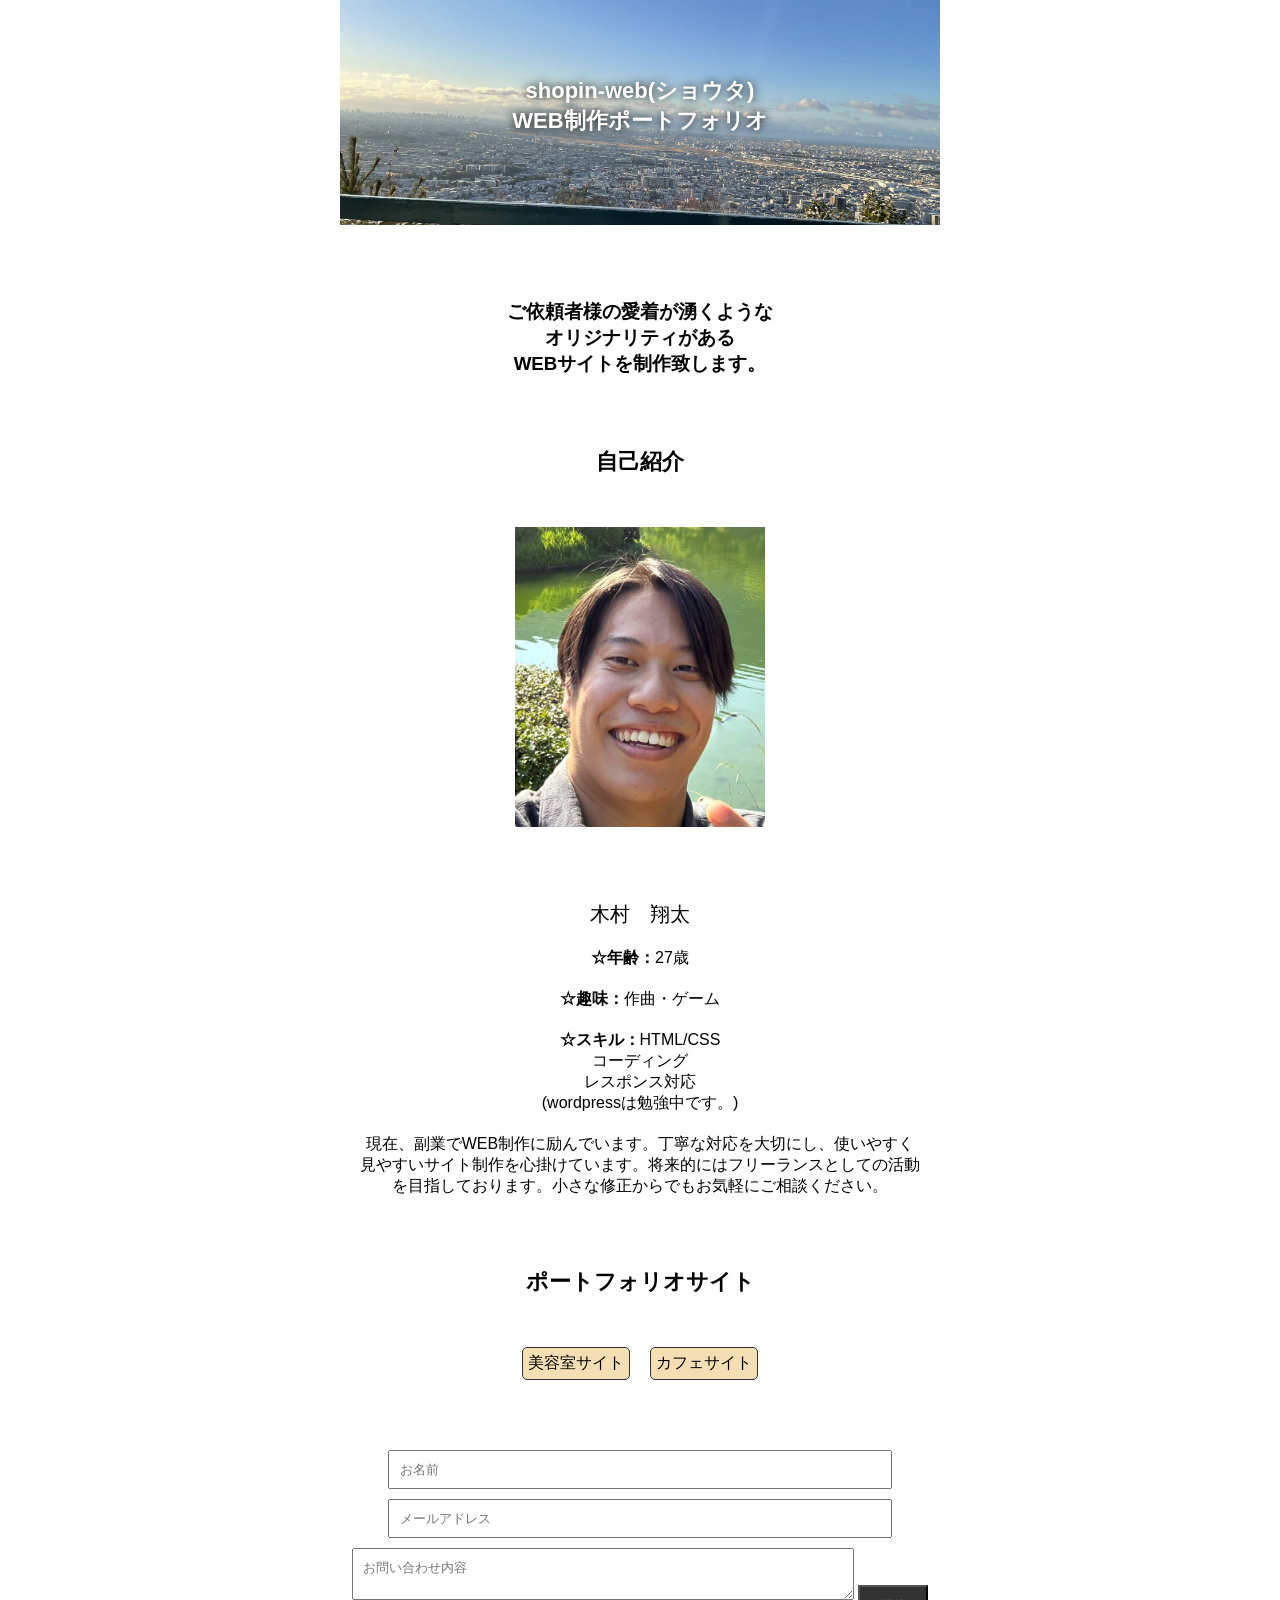
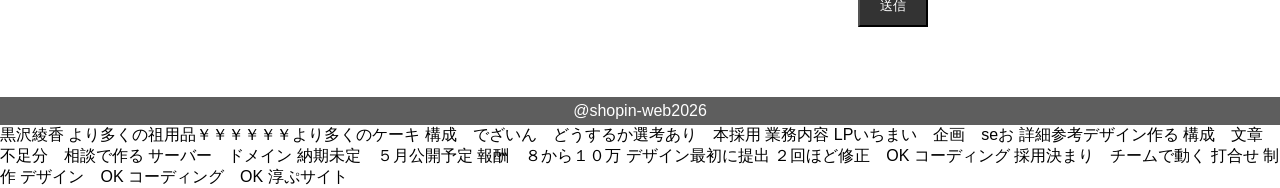
<file: web-site/index.html>
<!DOCTYPE html>
<html lang="ja">
<head>
    <meta charset="UTF-8">
    <meta name="viewport" content="width=device-width, initial-scale=1.0">
    <link rel="stylesheet" href="CSS/style.css">
    <title>shopin-web</title>
</head>

<body>
    <header class="hero">
        <div class="container">
            <img  src="image/20211231_225335075_iOS.jpg" class="hero-img"> 
            <h1 class="hero-text">shopin-web(ショウタ)<br>WEB制作ポートフォリオ</h1>
        </div>  
    </header>
    

    <section class="maegaki">
        <div class="container">
            <h3 class="maegaki-text">ご依頼者様の愛着が湧くような<br class="maegaki-space">オリジナリティがある<br class="maegaki-space">WEBサイトを制作致します。</h2>
        </div>
    </section>

    <section class="jikosyokai">
        <div class="container">
            <h2 class="title">自己紹介</h2>
            <img src="image/20250815_071632104_iOS.jpg" class="jigazou">
            <ul class="jikosyokai-list">
                <li class="name">木村　翔太</li>
                <li class="age"><span class="span">☆年齢：</span>27歳</li>
                <li class="hobby"><span class="span">☆趣味：</span>作曲・ゲーム</li>
                <li class="skill"><span class="span">☆スキル：</span>HTML/CSS<br class="jikosyokai-space">コーディング<br class="jikosyokai-space">レスポンス対応<br class="jikosyokai-space">(wordpressは勉強中です。)</li>
                <li class="word">現在、副業でWEB制作に励んでいます。丁寧な対応を大切にし、使いやすく見やすいサイト制作を心掛けています。将来的にはフリーランスとしての活動を目指しております。小さな修正からでもお気軽にご相談ください。</li>
            </ul>
        </div>
    </section>

    <section class="portfolio">
        <div class="container">
            <h2 class="title">ポートフォリオサイト</h2>
            <div class="portfolio-list">
            <a  href="beauty-salonl-third/index.html">美容室サイト</a>
            <a href="cafe-site/index.html/index.html">カフェサイト</a>
            </div>
        </div>
    </section>

    <section class="contact">
        <div class="container">
            <form action="https://formspree.io/f/mdaporvd" method="post">
                <input type="text" name="name" placeholder="お名前" required>
                <input type="email" name="name" placeholder="メールアドレス" required>
                <textarea name="message" placeholder="お問い合わせ内容" required></textarea>
                <button type="submit">送信</button>
            </form>
        </div>
    </section>
    
    <footer>@shopin-web2026</footer>
</body>
</html>

黒沢綾香
より多くの祖用品￥￥￥￥￥￥より多くのケーキ
構成　でざいん　どうするか選考あり　本採用
業務内容
LPいちまい　企画　seお
詳細参考デザイン作る
構成　文章　不足分　相談で作る
サーバー　ドメイン
納期未定　５月公開予定
報酬　８から１０万
デザイン最初に提出
２回ほど修正　OK
コーディング

採用決まり　チームで動く
打合せ
制作

デザイン　OK
コーディング　OK

淳ぷサイト
</file>
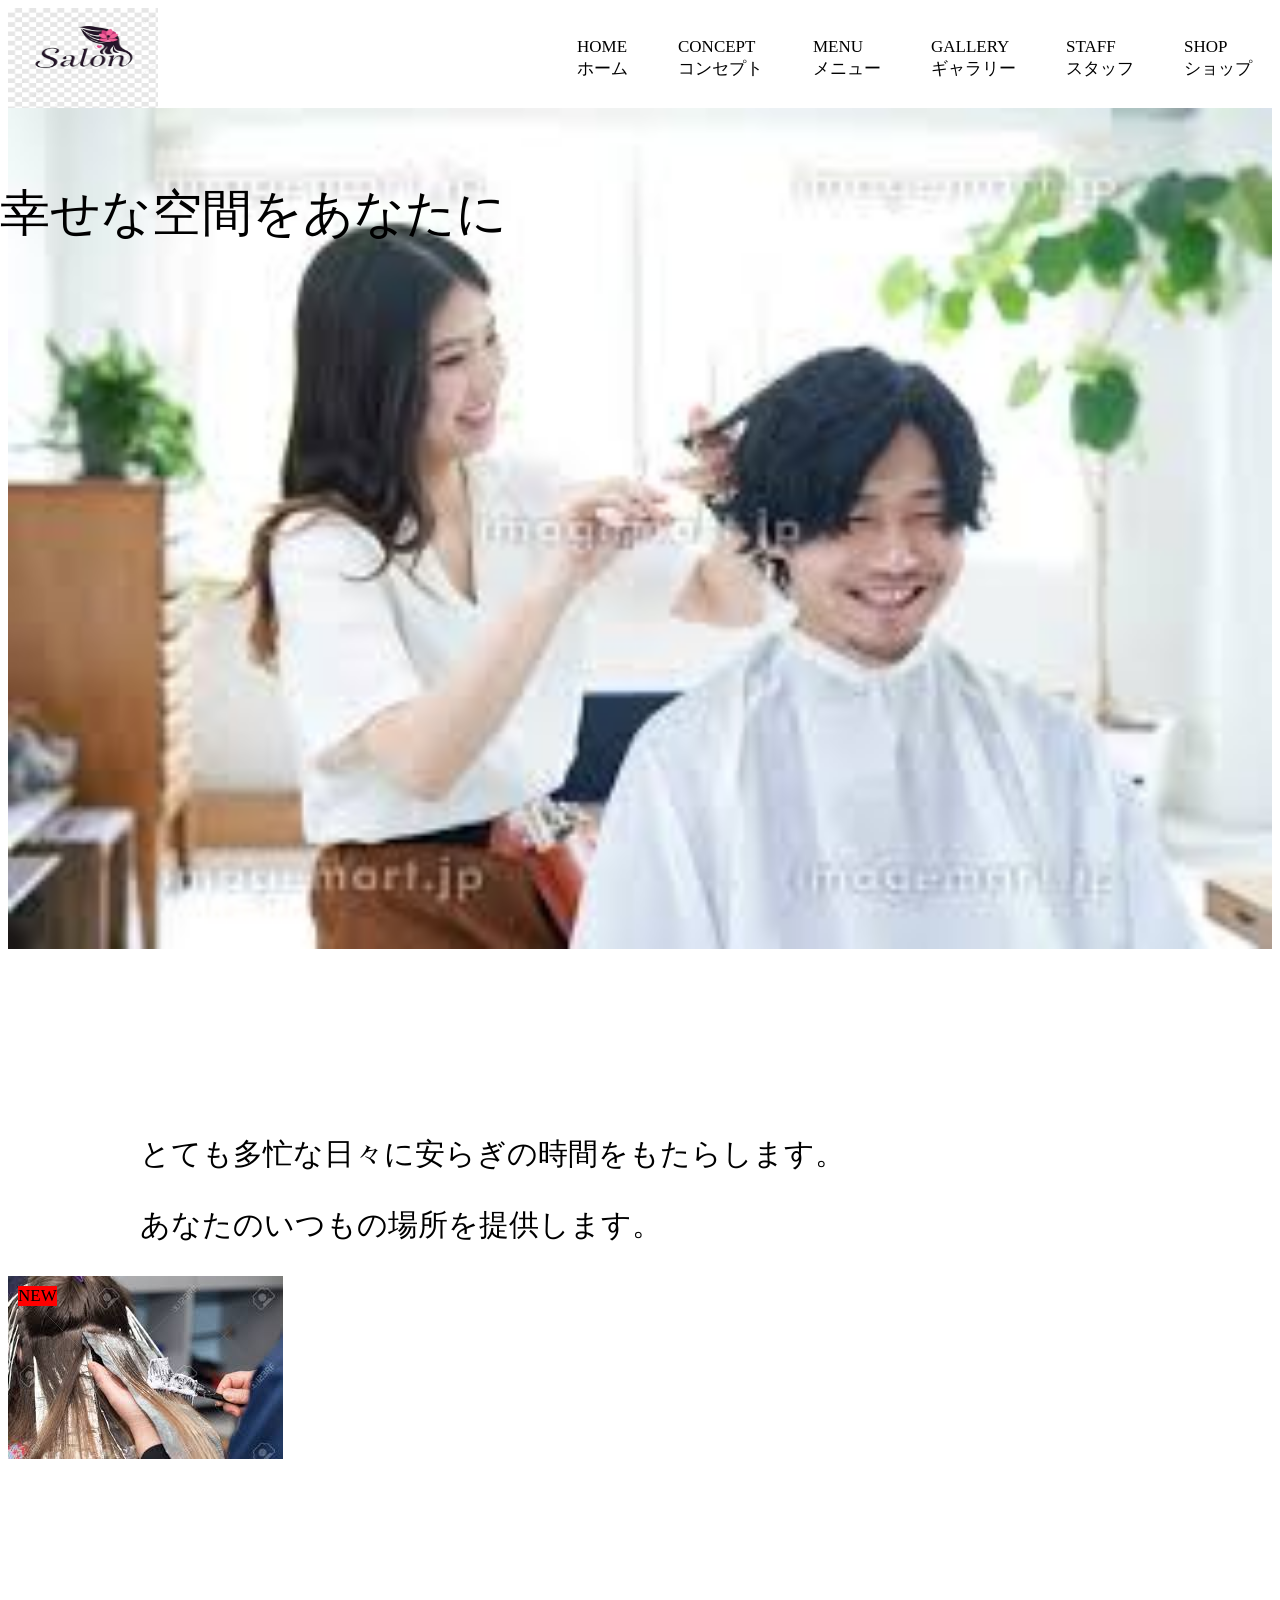
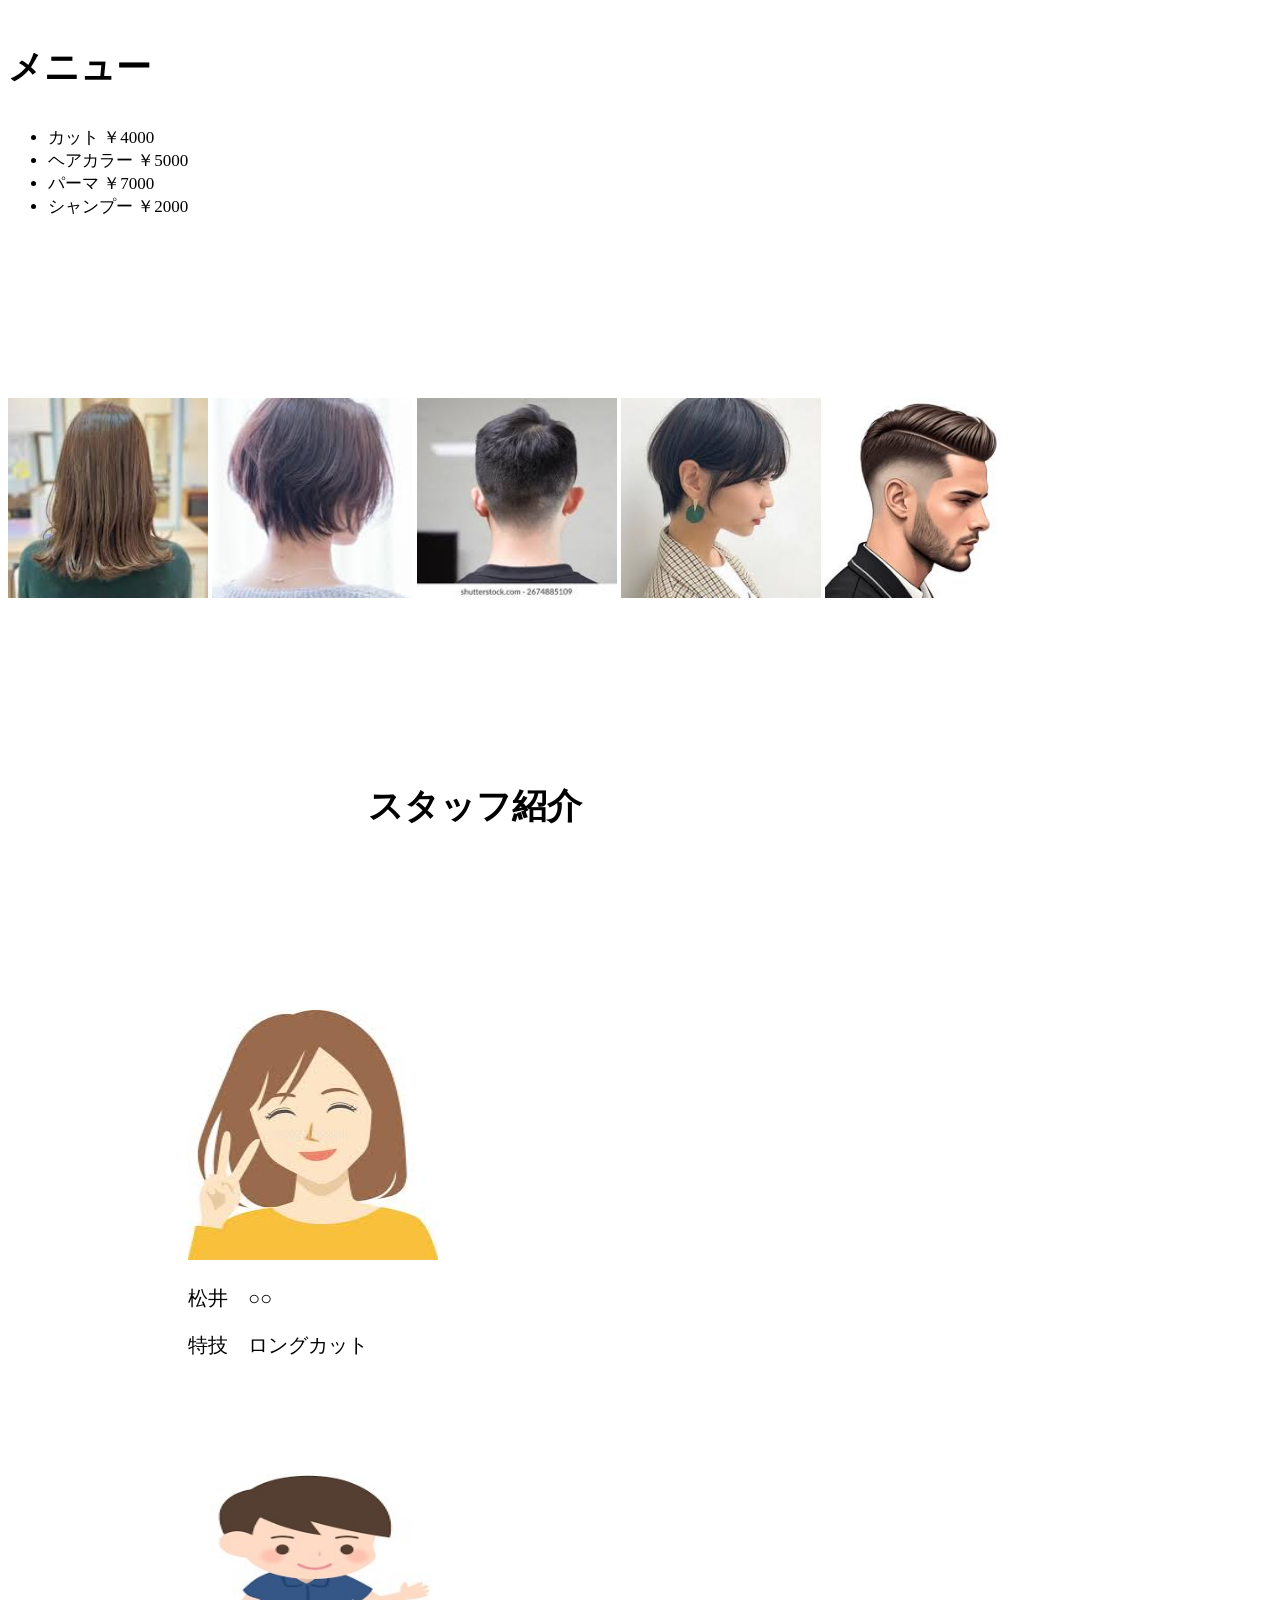
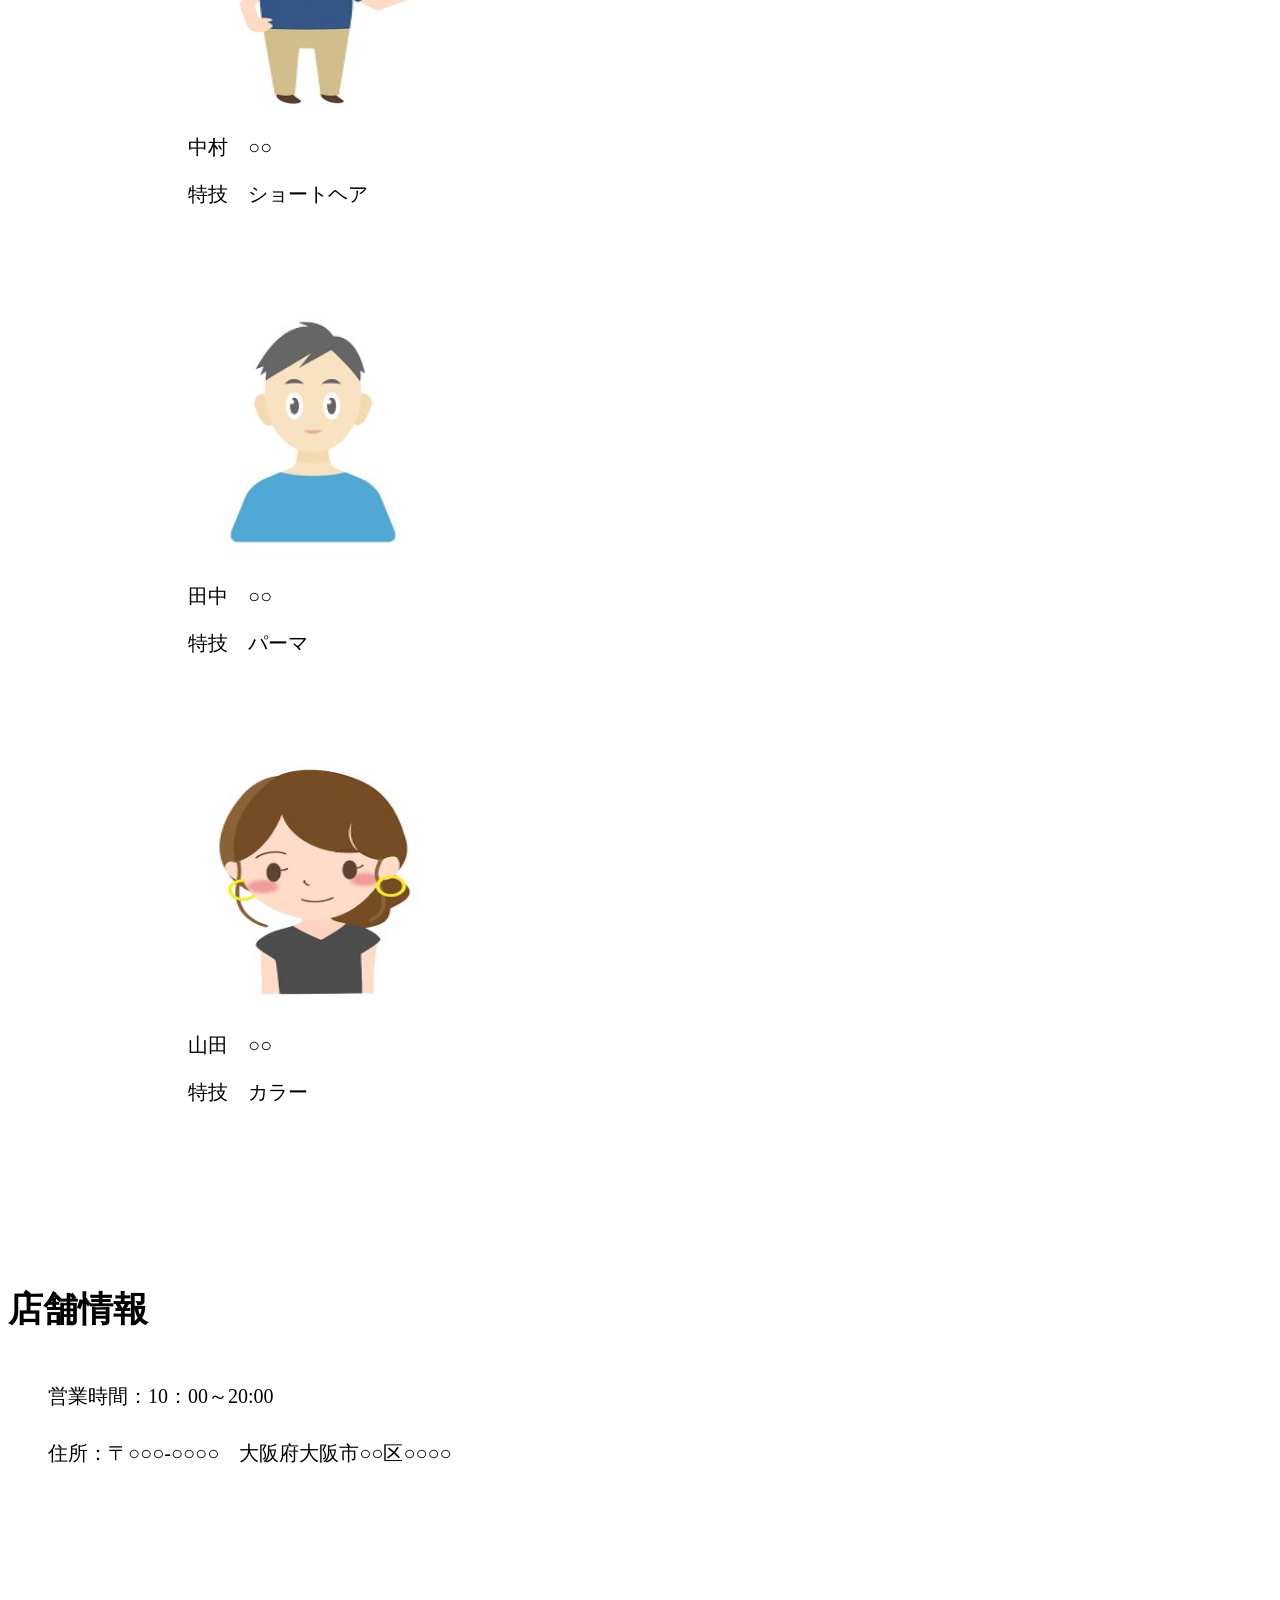
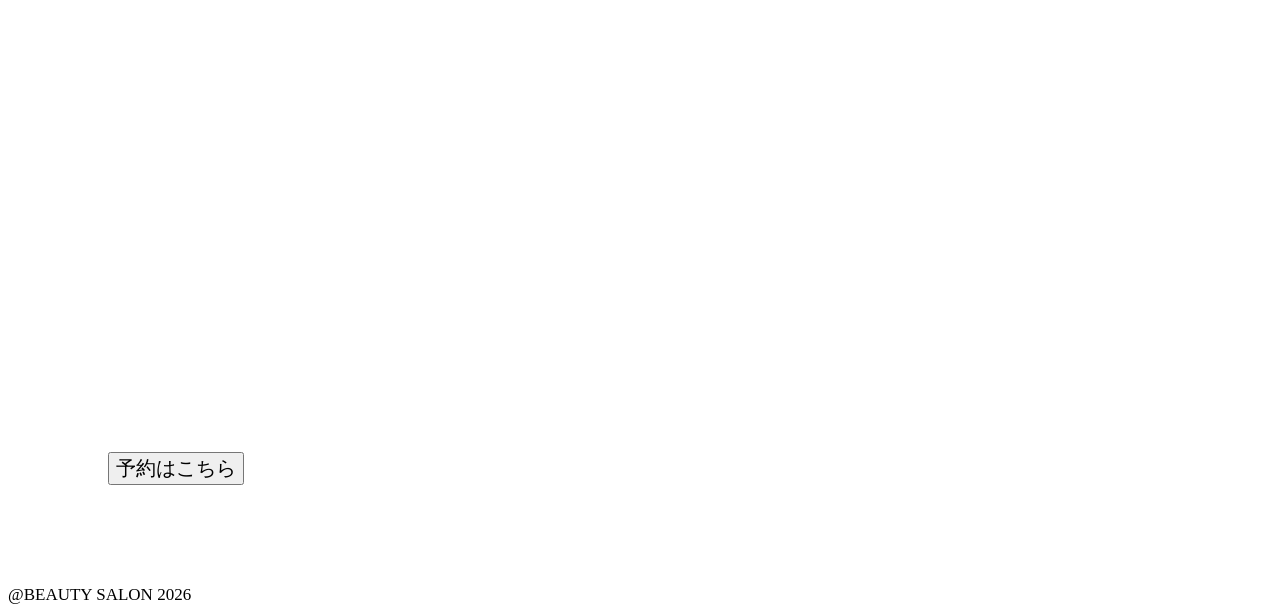
<file: web-site/beautyl-salon-repeat/index.html/index.html>
<!DOCTYPE html>
<html lang="jn">
<head>
    <meta charset="UTF-8">
    <meta name="viewport" content="width=device-width, initial-scale=1.0">
    <title>Document</title>
    <link rel="stylesheet" href="../css/style.css">
</head>

<body>
    <header>
        <section class="nav">
            <img src="../images/shop-logo.jpg" alt="ショップロゴ">
            <nav class="nav-list">
            <ul>
                <li>HOME<span>ホーム</span></li>
                <li>CONCEPT<span>コンセプト</span></li>
                <li>MENU<span>メニュー</span></li>
                <li>GALLERY <span>ギャラリー</span></li>
                <li>STAFF <span>スタッフ</span></li>
                <li>SHOP <span>ショップ</span></li>
            </ul>
            </nav>
        </section>
    </header>

    <section class="hero">
        <img src="../images/hero.jpg" alt="ヒーロー">
        <p>幸せな空間をあなたに</p>
    </section>

    <section class="concept">
        <div class="container">
            <p>とても多忙な日々に安らぎの時間をもたらします。</p>
            <p>あなたのいつもの場所を提供します。</p>
        </div>
    </section>

    <section class="card">
        <img src="../images/hair-color.jpg" alt="">
        <span class="level">NEW</span>
    </section>
    
    <section class="menu">
        <p class="menu-top">メニュー</p>
        <ul class="menu-list">
            <li> 
                <span class="menu-name">カット</span>
                <span class="menu-price">￥4000</span>
            </li>
            <li>
                <span class="menu-name">ヘアカラー</span>
                <span class="menu-price">￥5000</span> 
            </li>
            <li>
                <span class="menu-name">パーマ</span>
                <span class="menu-price">￥7000</span>
            </li>
            <li>
                <span class="menu-name">シャンプー</span>
                <span class="menu-price">￥2000</span>
            </li>
        </ul>
            
    </section>

    <section class="gallery">
        <img src="../images/hair-style1.jpg" alt="">
        <img src="../images/hair-style2.jpg" alt="">
        <img src="../images/hair-style3.jpg" alt="">
        <img src="../images/hair-style4.jpg" alt="">
        <img src="../images/hair-style5.jpg" alt="">
    </section>

    
    <section class="staff">
        <p class="staff-top">スタッフ紹介</p>
        <img src="../images/matsui.jpg" alt="">
            <p class="staff-name">松井　○○</p>
            <p class="staff-strongpoint">特技　ロングカット</p>
        <img src="../images/nakamura.jpg"alt="">
            <p class="staff-name">中村　○○</p>
            <p class="staff-strongpoint">特技　ショートヘア</p>
        <img src="../images/tanaka.jpg" alt="">
            <p class="staff-name">田中　○○</p>
            <p class="staff-strongpoint">特技　パーマ</p>
        <img src="../images/yamada.jpg" alt="">
            <p class="staff-name">山田　○○</p>
            <p class="staff-strongpoint">特技　カラー</p>
    </section>

    
    <section class="shop">
        <p class="tenpo">店舗情報</p>
        <ul class="shop-info">
            <li>営業時間：10：00～20:00</li>
            <li>住所：〒○○○-○○○○　大阪府大阪市○○区○○○○</li>
         </ul>
        <iframe src="https://www.google.com/maps/embed?pb=!1m18!1m12!1m3!1d3280.0925346144722!2d135.49448657574473!3d34.70284592291896!2m3!1f0!2f0!3f0!3m2!1i1024!2i768!4f13.1!3m3!1m2!1s0x6000e6918dc9e10d%3A0x47b718217281e2c3!2z5aSn6Ziq5qKF55Sw6aeF!5e0!3m2!1sja!2sjp!4v1773839894217!5m2!1sja!2sjp" width="600" height="450" style="border:0;" allowfullscreen="" loading="lazy" referrerpolicy="no-referrer-when-downgrade"></iframe>
    </section>

    <section class="contact">
        <button>予約はこちら</button>
    </section>
    

    <footer>
        @BEAUTY SALON 2026
    </footer>
</body>
</html>
</file>
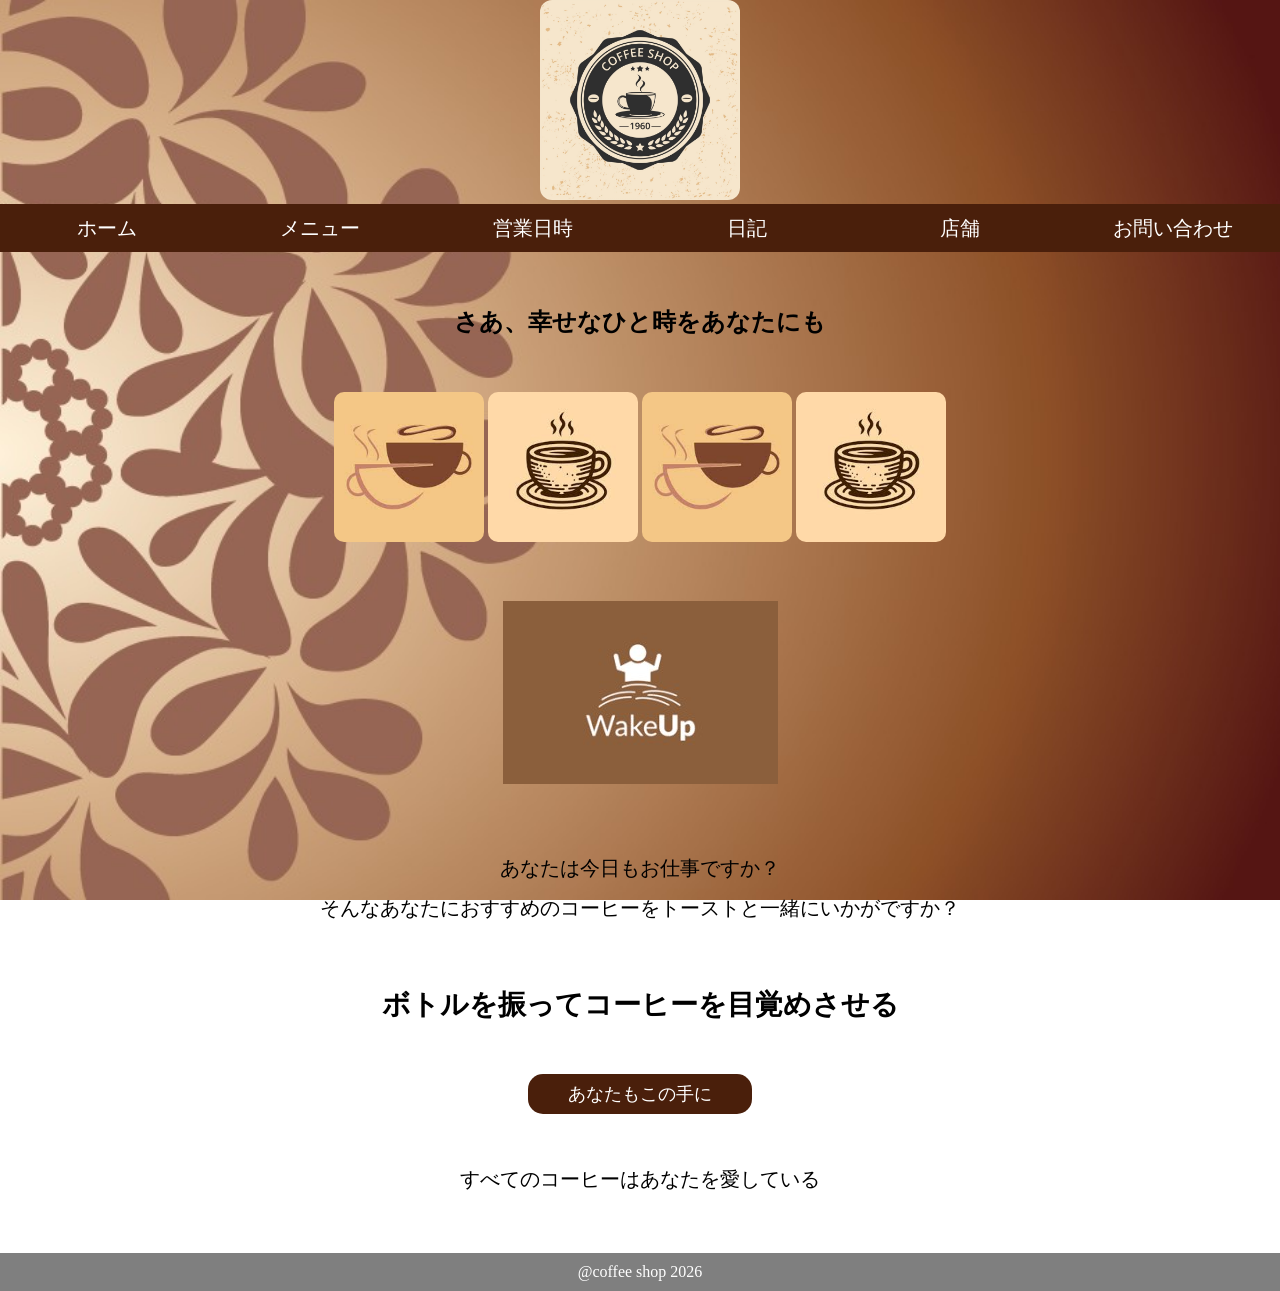
<file: web-site/cafe-site/index.html/index.html>
<!DOCTYPE html>
<html lang="ja">
<head>
    <meta charset="UTF-8">
    <meta name="viewport" content="width=device-width, initial-scale=1.0">
    <title>coffee house</title>
    <link rel="stylesheet" href="../css/common.css">
    <link rel="stylesheet" href="../css/index.css">
</head>

<body>
<div class="container">
<header class="shop-logo"><img src="../images/shop-logo.jpg" alt="coffee house"></header>
</div>

<section>
    <ul class="menu">
    <li><a href="#">ホーム</a></li>
    <li><a href="../menu.html/menu.html">メニュー</a></li>
    <li><a href="../calender.html/calender.html">営業日時</a></li>
    <li><a href="../blog.html/blog.html">日記</a></li>
    <li><a href="../shop.html/shop.html">店舗</a></li>
    <li><a href="../otoiawase.html/otoiawase.html">お問い合わせ</a></li>
    </ul>
</section>

<main>
<section class="jyobun">
    <div class="container">
    <p>さあ、幸せなひと時をあなたにも</p>
    </div>
</section> 

<section class="coffee-photo">
    <div class="container">
    <img src="../images/coffee1.jpg" alt="">
    <img src="../images/coffee2.jpg" alt="">
    <img src="../images/coffee1.jpg" alt="">
    <img src="../images/coffee2.jpg" alt="">
    </div>
</section>

<section class="wake-up">
    <div class="container">
    <img src="../images/images.jpg" alt="">
    </div>
</section>

<section class="coment">
    <div class="container">
    <p>あなたは今日もお仕事ですか？</p>
    <p>そんなあなたにおすすめのコーヒーをトーストと一緒にいかがですか？</p>
    </div>
</section>

<section class="oomoji">
    <div class="container">
    <p>ボトルを振ってコーヒーを目覚めさせる</p>
    </div>
</section>

<section class="btn">
    <div class="container">
    <a href="#">あなたもこの手に</a>
    </div>
</section>

<section class="simegaki">
    <div class="container">
    <p>すべてのコーヒーはあなたを愛している</p>
    </div>
</section>

</main>
</body>

<footer>@coffee shop 2026</footer>

</html>
</file>
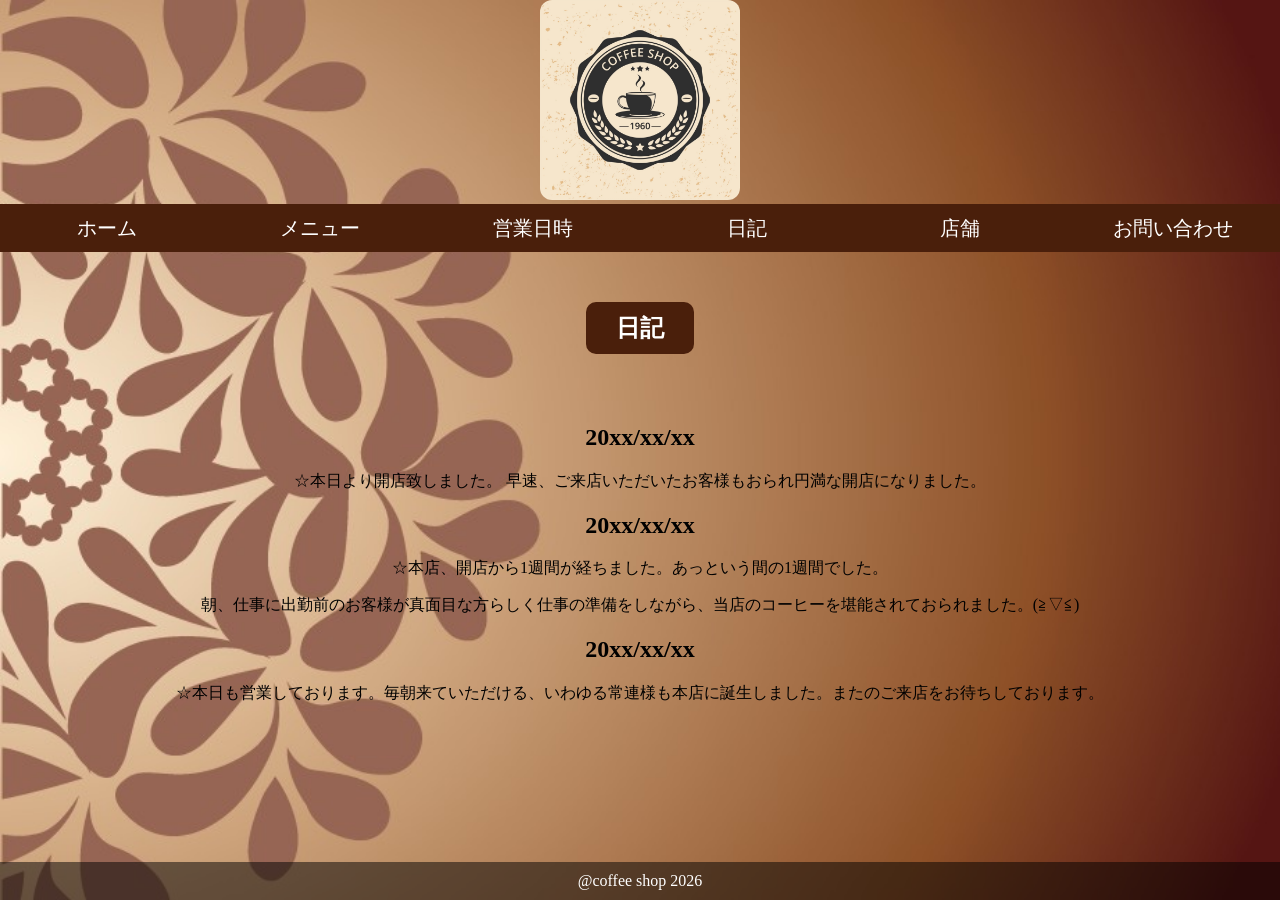
<file: web-site/cafe-site/blog.html/blog.html>
<!DOCTYPE html>
<html lang="ja">
<head>
    <meta charset="UTF-8">
    <meta name="viewport" content="width=device-width, initial-scale=1.0">
    <title>coffee house</title>
    <link rel="stylesheet" href="../css/common.css">
    <link rel="stylesheet" href="../css/blog.css">
</head>

<body>


<header class="shop-logo">
    <div class="container">
    <img src="../images/shop-logo.jpg" alt="coffee house">
    </div>
</header>
    

<nav>
    <ul class="menu">
    <li><a href="../index.html/index.html">ホーム</a></li>
    <li><a href="../menu.html/menu.html">メニュー</a></li>
    <li><a href="../calender.html/calender.html">営業日時</a></li>
    <li><a href="#">日記</a></li>
    <li><a href="../shop.html/shop.html">店舗</a></li>
    <li><a href="../otoiawase.html/otoiawase.html">お問い合わせ</a></li>
    </ul>
</nav>

<main>
<section class="title">
    <div class="container">
    <h1>日記</h1>
    </div>   
</section> 

<section class="blog">
    <div class="container">
    <h2>20xx/xx/xx</h2>
    <p> ☆本日より開店致しました。 早速、ご来店いただいたお客様もおられ円満な開店になりました。</p>

    <h2>20xx/xx/xx</h2>
    <p> ☆本店、開店から1週間が経ちました。あっという間の1週間でした。</p>
    <p>朝、仕事に出勤前のお客様が真面目な方らしく仕事の準備をしながら、当店のコーヒーを堪能されておられました。(≧▽≦)</p>

    <h2>20xx/xx/xx</h2>
    <p> ☆本日も営業しております。毎朝来ていただける、いわゆる常連様も本店に誕生しました。またのご来店をお待ちしております。</p>
    </div>

</section>
</main>

<footer>@coffee shop 2026</footer>


</body>

</html>
</file>
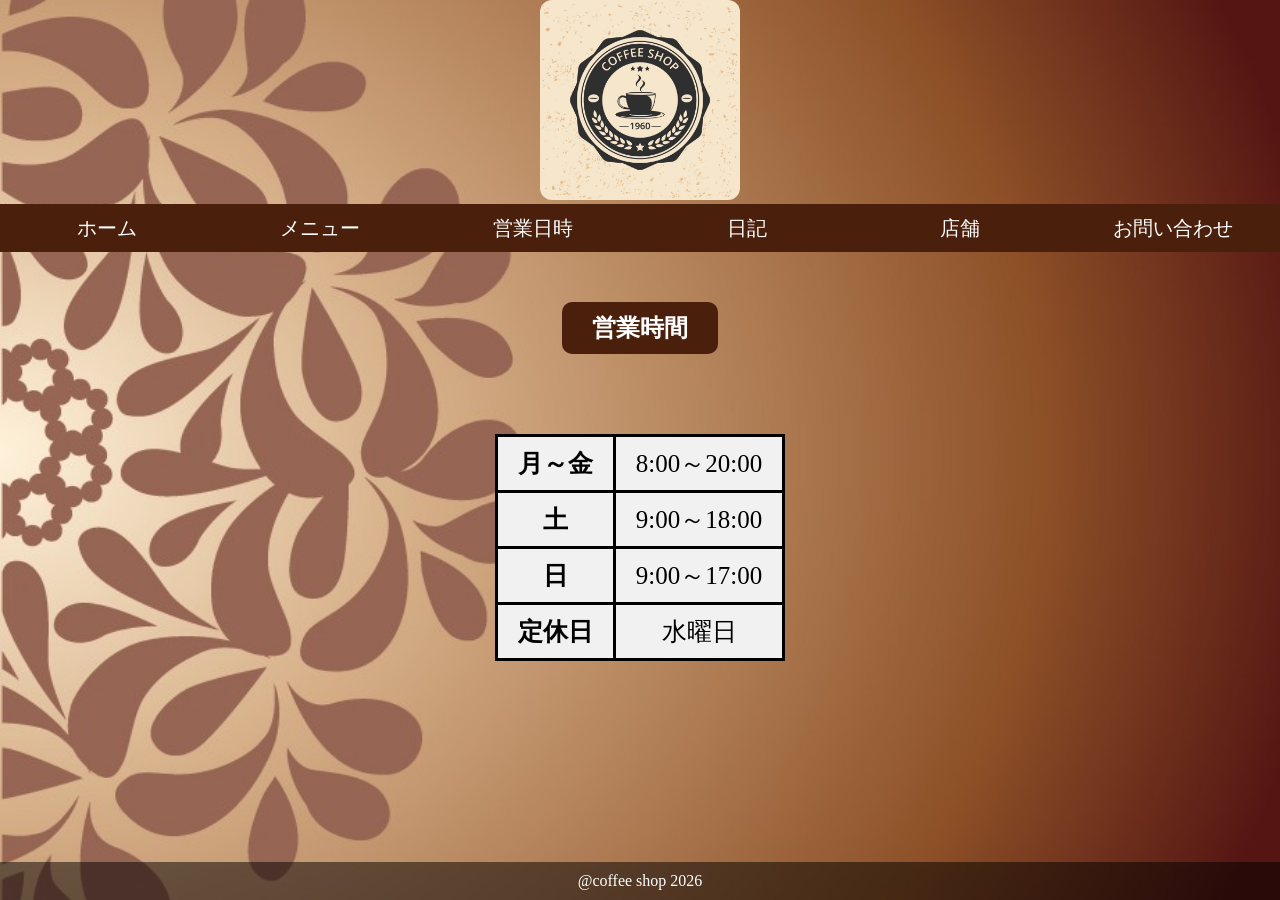
<file: web-site/cafe-site/calender.html/calender.html>
<!DOCTYPE html>
<html lang="ja">
<head>
    <meta charset="UTF-8">
    <meta name="viewport" content="width=device-width, initial-scale=1.0">
    <title>coffee house</title>
    <link rel="stylesheet" href="../css/common.css">
    <link rel="stylesheet" href="../css/calender.css">
</head>

<body>
<div class="container">
<header class="shop-logo"><img src="../images/shop-logo.jpg" alt="coffee house"></header>
</div>

<section>
    <ul class="menu">
    <li><a href="../index.html/index.html">ホーム</a></li>
    <li><a href="../menu.html/menu.html">メニュー</a></li>
    <li><a href="#">営業日時</a></li>
    <li><a href="../blog.html/blog.html">日記</a></li>
    <li><a href="../shop.html/shop.html">店舗</a></li>
    <li><a href="../otoiawase.html/otoiawase.html">お問い合わせ</a></li>
    </ul>
</section>

<main>
<section class="title">
    <div class="container">
    <h1>営業時間</h1>
    </div>
</section>

<section class="calender">
    <div class="container">
    <table>

        <tr>
            <th>月～金</th>
            <td>8:00～20:00</td>
        </tr>

        <tr>
            <th>土</th>
            <td>9:00～18:00</td>
        </tr>

        <tr>
            <th>日</th>
            <td>9:00～17:00</td>
        </tr>

        <tr>
            <th>定休日</th>
            <td>水曜日</td>
        </tr>

    </table>
    </div>
</section>

</div>
</main>
</body>

<footer>@coffee shop 2026</footer>

</html>
</file>
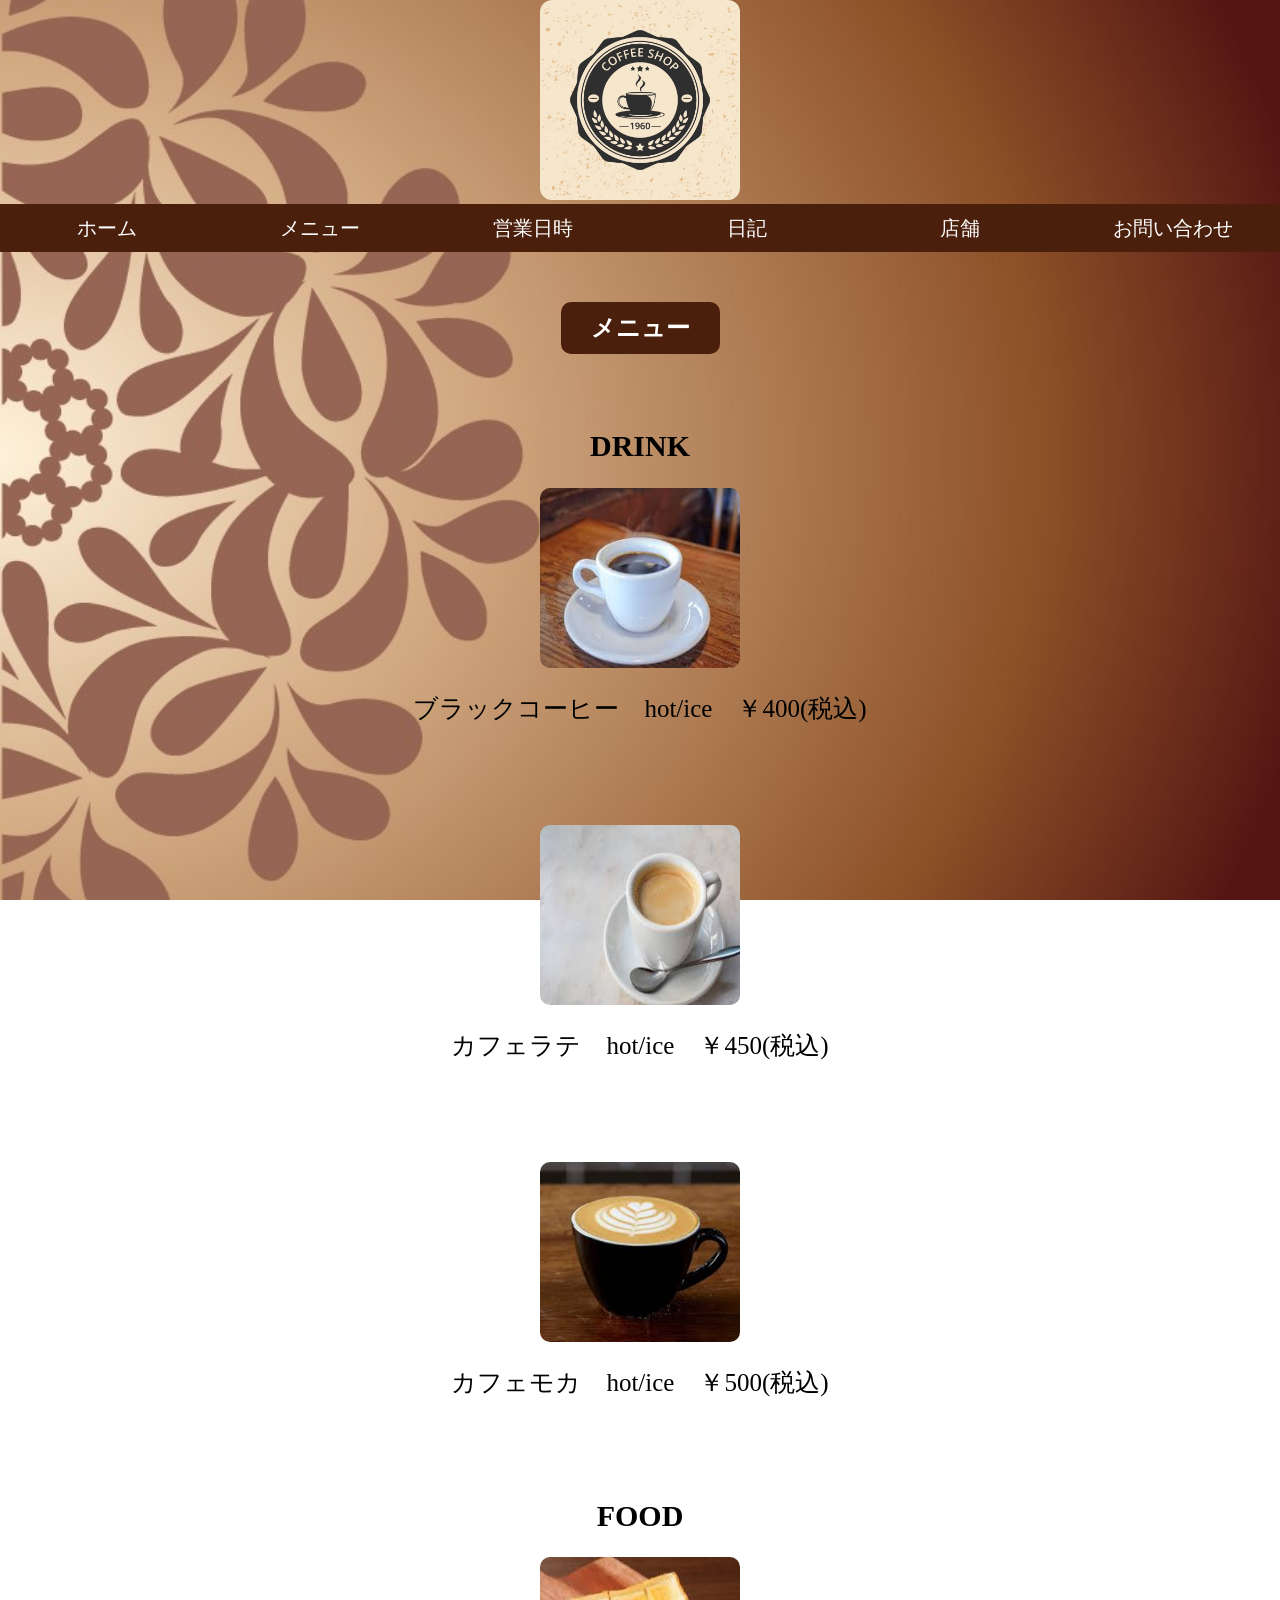
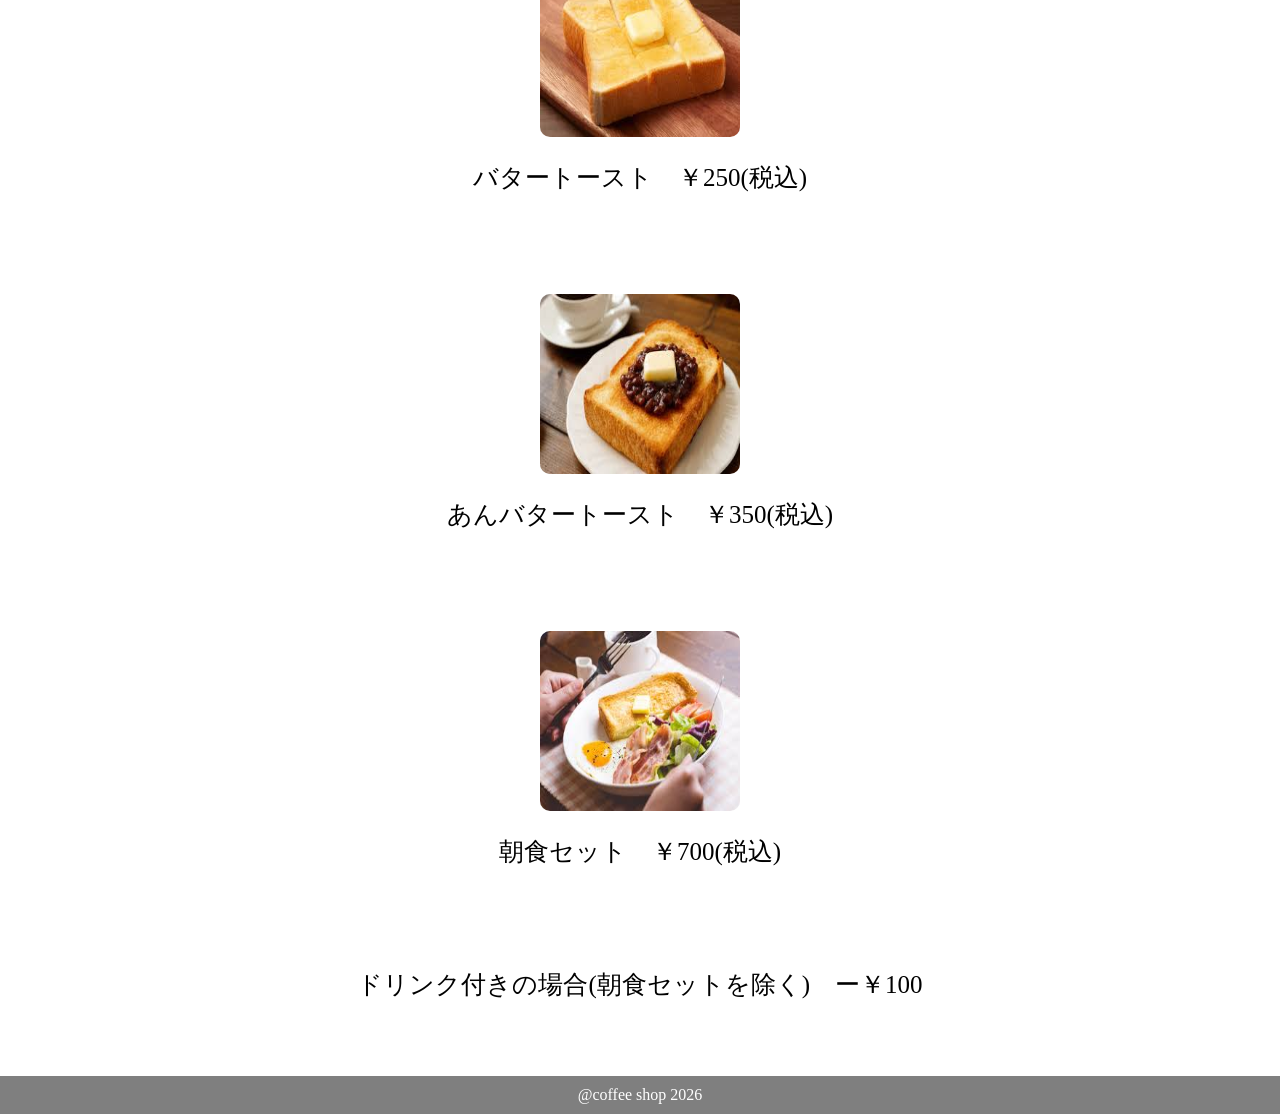
<file: web-site/cafe-site/menu.html/menu.html>
<!DOCTYPE html>
<html lang="ja">
<head>
    <meta charset="UTF-8">
    <meta name="viewport" content="width=device-width, initial-scale=1.0">
    <title>coffee house</title>
    <link rel="stylesheet" href="../css/common.css">
    <link rel="stylesheet" href="../css/menu.css">
</head>

<body>

<div class="container">
<header class="shop-logo"><img src="../images/shop-logo.jpg" alt="coffee house"></header>
</div>

<section>
    <ul class="menu">
    <li><a href="../index.html/index.html">ホーム</a></li>
    <li><a href="#">メニュー</a></li>
    <li><a href="../calender.html/calender.html">営業日時</a></li>
    <li><a href="../blog.html/blog.html">日記</a></li>
    <li><a href="../shop.html/shop.html">店舗</a></li>
    <li><a href="../otoiawase.html/otoiawase.html">お問い合わせ</a></li>
    </ul>
</section>

<main>
<section class="title">
    <div class="container">
    <h1>メニュー</h1>
    </div>
</section> 

<section class="genre1">
   <div class="container">
   <h2>DRINK</h2>
   </div>
</section>

<section class="coffee-menu">
    <div class="container">
    <img src="../images/black.jpg" alt="">
      <p>ブラックコーヒー　hot/ice　<span class="price">￥400(税込)</span></p>
    <img src="../images/cafe-late.jpg" alt="">
      <p>カフェラテ　hot/ice　<span class="price">￥450(税込)</span></p>
    <img src="../images/cafe-moca.jpg" alt="">
      <p>カフェモカ　hot/ice　<span class="price">￥500(税込)</span></p>
    </div>
    </section>

<section class="genre2">
    <div class="container">
    <h2>FOOD</h2>
    </div>
</section>

<section class="food">
    <div class="container">
    <img src="../images/toast.jpg" alt="">
      <p>バタートースト　<span class="price">￥250(税込)</span></p>
    <img src="../images/anbata-toast.jpg" alt="">
      <p>あんバタートースト　<span class="price">￥350(税込)</span></p>
      <img src="../images/braekfast-set.jpg" alt="">
      <p>朝食セット　<span class="price">￥700(税込)</span></p>
      </div>
    </section>

<section class="tyuuigaki">
    <div class="container">
    <p>ドリンク付きの場合(朝食セットを除く)　ー￥100</p>
    </div>
</section>

</main>

</body>

<footer>@coffee shop 2026</footer>

</html>
</file>
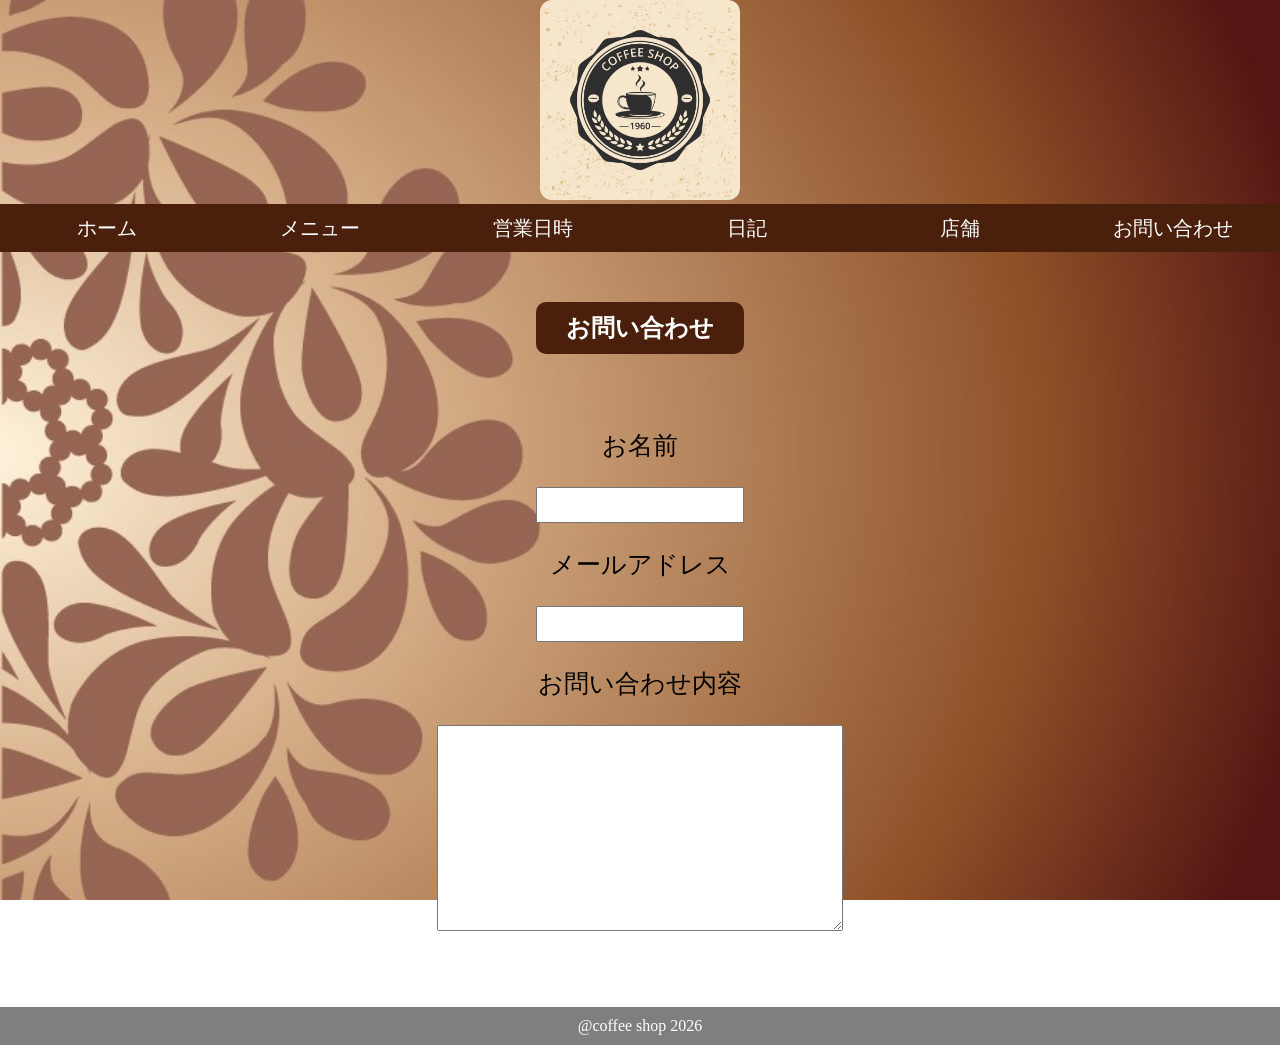
<file: web-site/cafe-site/otoiawase.html/otoiawase.html>
<!DOCTYPE html>
<html lang="ja">
<head>
    <meta charset="UTF-8">
    <meta name="viewport" content="width=device-width, initial-scale=1.0">
    <title>coffee house</title>
    <link rel="stylesheet" href="../css/common.css">
    <link rel="stylesheet" href="../css/otoiawase.css">
</head>

<body>

<div class="container">
<header class="shop-logo"><img src="../images/shop-logo.jpg" alt="coffee house"></header>
</div>

<section>
    <ul class="menu">
    <li><a href="../index.html/index.html">ホーム</a></li>
    <li><a href="../menu.html/menu.html">メニュー</a></li>
    <li><a href="../calender.html/calender.html">営業日時</a></li>
    <li><a href="../blog.html/blog.html">日記</a></li>
    <li><a href="../shop.html/shop.html">店舗</a></li>
    <li><a href="#">お問い合わせ</a></li>
    </ul>
</section>

<main>
<section class="title">
    <div class="container">
    <h1>お問い合わせ</h1>
    </div>

</section> 

<section class="contact">
    <div class="container">
    <form>
    
        <p>お名前</p>
        <input type="text">

        <p>メールアドレス</p>
        <input type="text">

        <p>お問い合わせ内容</p>
        <textarea></textarea>

    </form>
    </div>
</section>

</div>
</main>
</body>

<footer>@coffee shop 2026</footer>

</html>
</file>
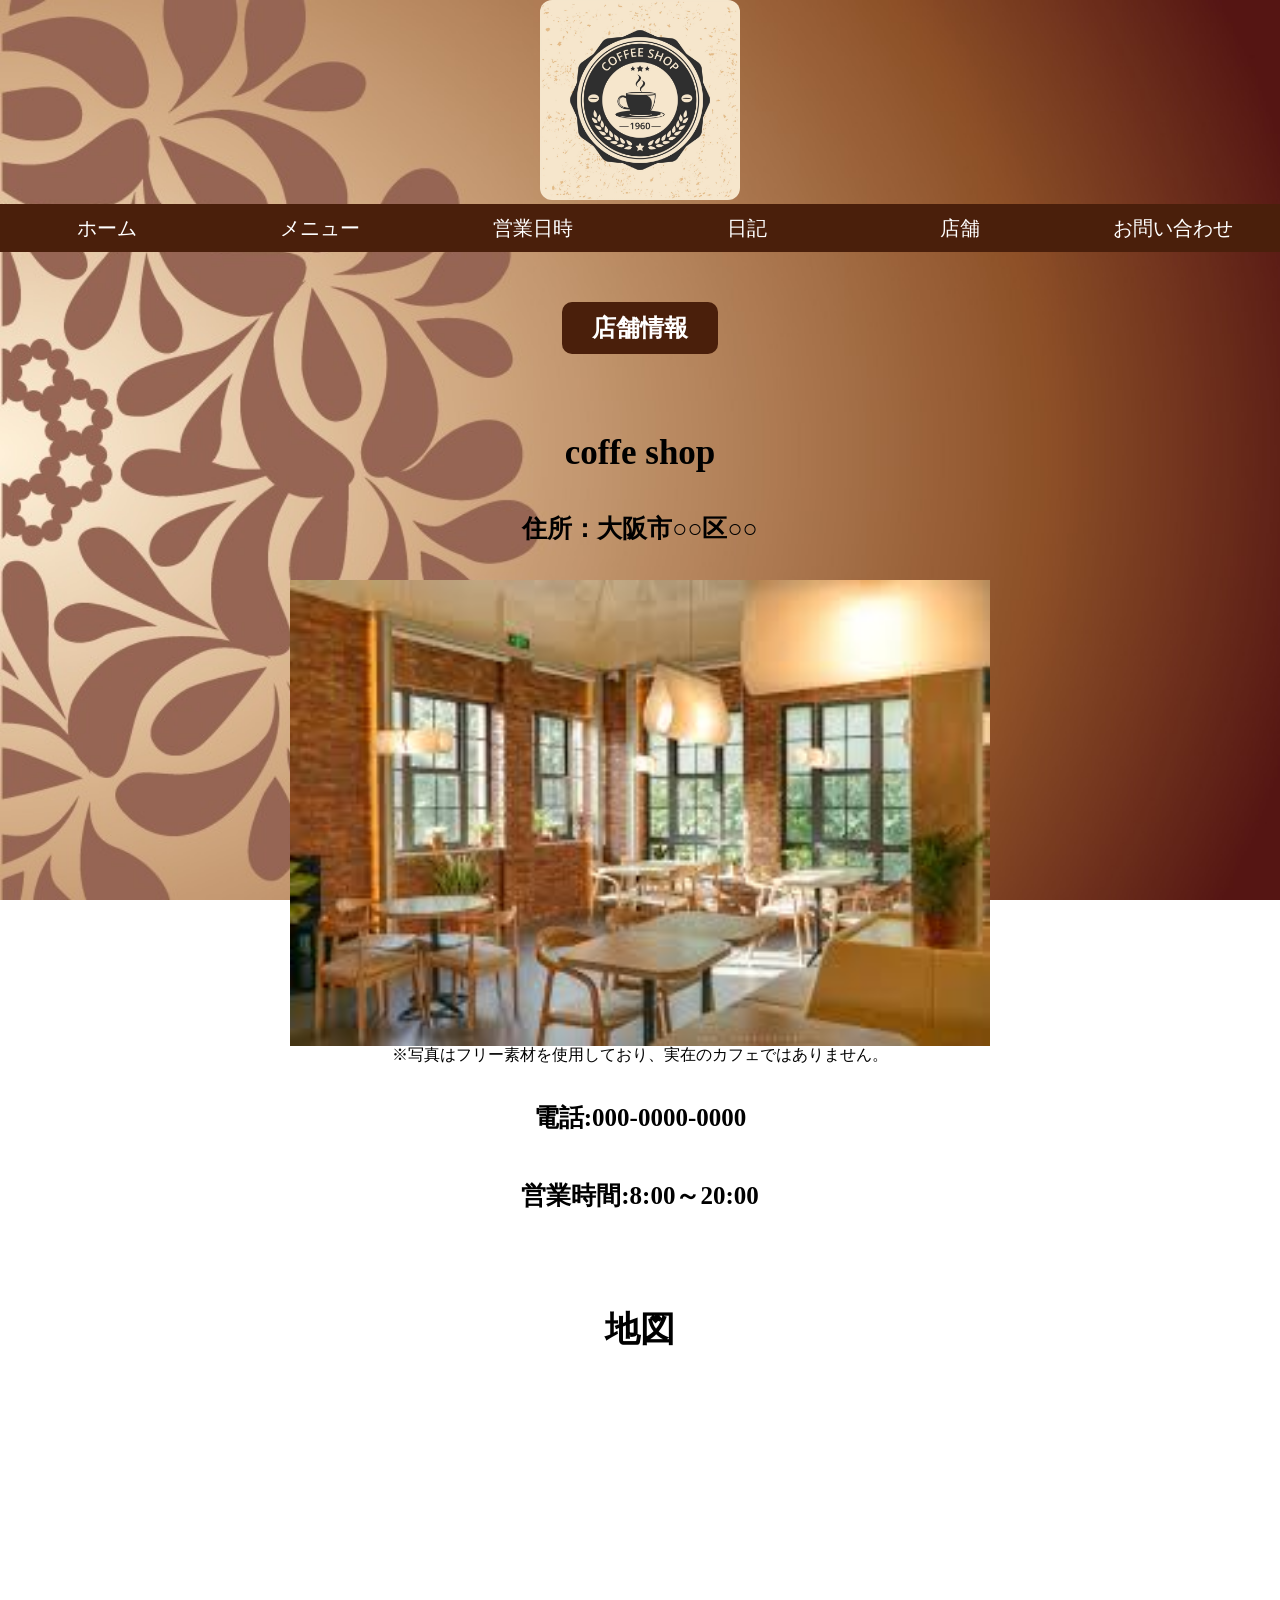
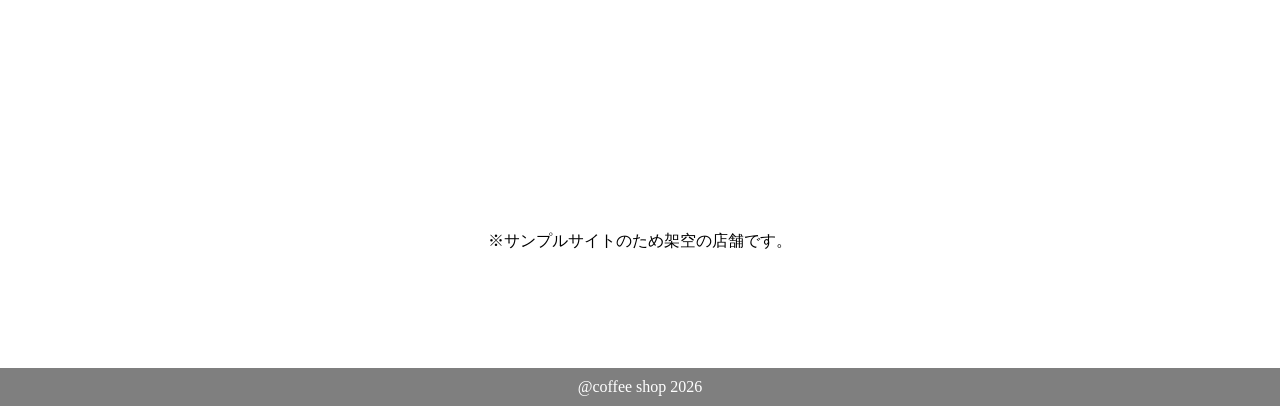
<file: web-site/cafe-site/shop.html/shop.html>
<!DOCTYPE html>
<html lang="ja">
<head>
    <meta charset="UTF-8">
    <meta name="viewport" content="width=device-width, initial-scale=1.0">
    <title>coffee house</title>
    <link rel="stylesheet" href="../css/common.css">
    <link rel="stylesheet" href="../css/shop.css">
</head>

<body>

<div class="container">
<header class="shop-logo"><img src="../images/shop-logo.jpg" alt="coffee house"></header>
</div>

<section>
    <ul class="menu">
    <li><a href="../index.html/index.html">ホーム</a></li>
    <li><a href="../menu.html/menu.html">メニュー</a></li>
    <li><a href="../calender.html/calender.html">営業日時</a></li>
    <li><a href="../blog.html/blog.html">日記</a></li>
    <li><a href="#">店舗</a></li>
    <li><a href="../otoiawase.html/otoiawase.html">お問い合わせ</a></li>
</ul>
</section>

<main>
<section class="title">
    <div class="container">
    <h1>店舗情報</h1>
    </div>
   
</section> 

<section class="genre1">
    <div class="container">
   <h2>coffe shop</h2>
   </div>
</section>

<section class="tenpojyoho">
    <div class="container">
    <h3>住所：大阪市○○区○○</h3>
    <img src="../images/tenpo.jpg" alt="">
    <p>※写真はフリー素材を使用しており、実在のカフェではありません。</p>
    <h3>電話:000-0000-0000</h3>
    <h3>営業時間:8:00～20:00</h3>
    </div>
</section>

<section class="genre2">
    <div class="container">
    <h2>地図</h2>
    </div>
</section>

<section class="map">
    <div class="container">
    <iframe src="https://www.google.com/maps/embed?pb=!1m18!1m12!1m3!1d3280.106828514127!2d135.49337567659188!3d34.70248537291913!2m3!1f0!2f0!3f0!3m2!1i1024!2i768!4f13.1!3m3!1m2!1s0x6000e68d95e3a70b%3A0x1baec822e859c84a!2z5aSn6Ziq6aeF!5e0!3m2!1sja!2sjp!4v1773481038540!5m2!1sja!2sjp" width="600" height="450" style="border:0;" allowfullscreen="" loading="lazy" referrerpolicy="no-referrer-when-downgrade"></iframe>
    </div>
</section>

<section class="tyuuigaki">
    <div class="container">
    <p>※サンプルサイトのため架空の店舗です。</p>
    </div>
</section>

</main>

</body>

<footer>@coffee shop 2026</footer>

</html>
</file>
<file: web-site/CSS/style.css>
body{
    margin: 0 auto;
    padding: 0;
    font-family: Verdana, Geneva, Tahoma, sans-serif;
}

.container{
    max-width: 600px;
    width: 100%;
    margin: 0 auto;
    text-align: center;
    margin-bottom: 70px;
}

.title{
    margin: 50px;
    font-size: 22px;
    
    white-space: nowrap;
}

.hero {
    position: relative;
}

.hero img{
    width: 100%;
    height: 25vh;
    object-fit: cover;
}

.hero-text{
    position: absolute;
    left: 50%;
    top: 40%;
    font-size: 22px;
    color: white;
    text-shadow: 0px 0px 10px black;
    font-weight: 800;
    
    transform: translate(-50%,-50%);
    white-space: nowrap;
}

.jigazou{
    width: 250px;
    height: 300px;
    object-fit: cover;
    margin-bottom : 50px;
}

.jikosyokai-list{
    list-style: none;
    padding: 0;
}

.jikosyokai-list li{
    margin: 20px;
}

.name{
    font-size: 20px;
    font-weight: 500;
}

.span{
    font-weight: bold;
}

.portfolio-list{
    display: flex;
    gap: 20px;
    justify-content: center;
}

.portfolio a{
    text-decoration: none;
    color: black;
    background-color: wheat;
    padding: 5px 5px;
    border-radius: 5px;
    border: 1px solid #333;
}

.contact input,textarea{
    width: 80%;
    margin-bottom: 10px;
    padding: 10px;
}

.contact button {
    padding: 10px 20px;
    background-color: #333;
    color: white;
}

footer{
    text-align: center;
    color: white;
    background-color: #333333c9;
    padding: 5px;
}
</file>
<file: web-site/beautyl-salon-repeat/css/style.css>
body{
    font-size: 17px;
}

.container{
    max-width: 1000px;
    margin: 0 auto;
    padding: 0 20px;
}

header{
    
}
.nav{
    position: sticky;
    top: 0;
    z-index: 1000;
    display: flex;
    justify-content: space-between;
    align-items: center;
    width: 100%;
    

}
.nav img{
    width: 150px;
    height: 100px;
}

.nav-list ul{
    display: flex;
    gap: 50px;
    margin-right: 20px;
}

.nav-list li{
  display: grid;
}

.nav-list li:hover{
    color: rgb(227, 196, 156);
    border-radius: 2px;
}

.hero img{
    width: 100%;
    height: auto;
    object-fit: cover;
    position: relative;
}

.hero p{
    margin-top: 180px;
    font-size: 50px;
    position: absolute;
    top: 0;
    left: 0;
}

.concept{
    margin-top: 180px;
    font-size: 30px;
}

.menu-top{
    margin-top: 180px;
    font-size: 35px;
    font-weight: bold;
}

.menu{
    justify-self: center;
    margin-top: 50px;
}

.menu-list{
    display: flex;
    flex-direction: column;
}

.card{
    position: relative;
}

.level{
    position: absolute;
    top: 10px;
    left: 10px;
    background: red;
}

.gallery{
    margin-top: 180px;
}

.gallery img{
    width: 200px;
    height: 200px;
    object-fit: cover;
}

.staff{
    margin: 180px;
}

.staff-top{
    margin: 180px;
    font-size: 35px;
    font-weight: bold;
}

.staff img{
    width: 250px;
    height: 250px;
}

.staff-name{
    font-size: 20px;
}
.staff-strongpoint{
    margin-bottom: 100px;
    font-size: 20px;
}

.tenpo{
    margin-top: 180px;
    font-size: 35px;
    font-weight: bold;
}
.shop-info{
    list-style: none;
    margin-top: 50px;
    font-size: 20px;
}

.shop-info li{
    margin-bottom: 30px;
}

.shop-info iframe{
    width: auto;
    height: auto;
}

.contact{
    margin: 100px;
}

.contact button{
    font-size: 20px;
    transition: 0.2;
}

.contact button :hover{
    color: rgb(192, 192, 192);
}
</file>
<file: web-site/cafe-site/css/common.css>
body{
    margin: 0;
    display: flex;
    flex-direction: column;
    text-align: center;
    min-height: 100vh;
    background-image:url(../images/brown0065.jpg);
    background-size: cover;
    background-attachment: fixed;
    background-repeat: no-repeat;
}

.title{
    color:rgb(255, 255, 255);
    padding: 30px;
    text-align: center;
    font-size: 16px;
    font-family:serif;
}

.title h1{
    background-color:rgb(74, 31, 11);
    display: inline-block;
    padding: 10px 30px;
    corner-right-shape: 20px;
    border-radius: 10px;
}

.container{
    max-width: 1100px;
    margin: 0 auto;
    padding: 0 20px;
}

main{
    flex: 1;
}

.shop-logo{
    text-align: center;
}
.shop-logo img{
    border-radius: 12px;
    
}

header img{
    width: 200px;
    height: auto;
}

.menu {
    padding: 0;
    margin: 0;
    list-style:none;
    background-color:rgb(74, 31, 11);
    display: flex;
    transition: 0.3s;
    justify-content: space-between;
} 

.menu li{
    flex: 1;
    text-align: center;
}

.menu a{
    display: block;
    padding: 14px 10px;
    font-size: 20px;
    color: white;
    text-decoration-line: none;
    line-height: 1;
}

.menu li:hover{
    transform:scale(1.05);
    background-color: rgb(229, 202, 166);
}

.menu a:hover{
    color: black;
}

footer{

    width:100%;
    background-color: rgb(0, 0, 0,0.5);
    color: white;
    text-align: center;
    padding: 10px 0;
}

/* スマホ用 */
@media(max-width:768px){

.menu{
    flex-direction: column;
    
}

.menu {
    max-width: 300px;
    margin: auto;
    border-radius: 10px;
}

.container{
    padding: 0 15px;
}

}

@media(max-width:320px){
.title h1{
    font-size: 25px;
}
}
</file>
<file: web-site/cafe-site/css/index.css>
.jyobun{
    padding: 30px;
    text-align: center;
    font-size: 24px;
    font-weight: 600;
    font-family:serif;
}

.coffee-photo{
    display: flex;
    justify-content: center;
    gap: 20px;
    margin-bottom: 25px;
}

.coffee-photo img{
    width: 150px;
    border-radius: 10px;
}

.wake-up{
    padding: 30px;
    text-align: center;
}

.coment{
    padding: 20px;
    text-align: center;
    font-size: 20px;
    line-height: 1;
}

.oomoji{
    padding-bottom: 30px;
    text-align: center;
    font-size: 28px;
    font-weight: 600;
    font-family:serif;
}

.btn :hover{
    background-color:rgb(89, 51, 34) ;
}

.btn a{
    font-size: 18px;
    color: white;
    text-decoration-line: none;
    background-color:rgb(74, 31, 11);
    padding: 10px;
    padding-left: 40px;
    padding-right: 40px;
    corner-right-shape: 20px;
    border-radius: 15px;
}

.simegaki{
    padding: 40px;
    font-size:  20px;
}
</file>
<file: web-site/cafe-site/css/blog.css>
.genre1 h2{
    color: black;
    font-size: 35px;
    padding: -10px -10px;
}
</file>
<file: web-site/cafe-site/css/calender.css>
.calender{
    color:rgb(0, 0, 0);
    padding: 30px;
    text-align: center;
    font-size: 25px;
    font-family:serif;
}

table{
    margin: auto;
    border-collapse: collapse;
    background-color: rgb(241, 241, 241);
    
    display: inline-block;
}

th,td{
    font-size: 25px;
    border: 3px solid #000000;
    padding: 10px 20px;
}
</file>
<file: web-site/cafe-site/css/menu.css>
.genre1 h2{
    color: black;
    font-size: 30px;
    padding: -10px -10px;
}

.coffee-menu{
    justify-content: center;
    gap: 20px;
    margin: auto;
}

.coffee-menu p{
    font-size: 25px;
    margin-top: -10px;
    margin-bottom: 100px;
}

.coffee-menu img{
    width: 200px;
    height: 180px;
    margin-bottom: 30px;
    border-radius: 10px;
}

.genre2 h2{
    color: black;
    font-size: 30px;
    padding: -10px -10px;
}

.food p{
    font-size: 25px;
    margin-top: -10px;
    margin-bottom: 100px;
}

.food img{
    width: 200px;
    height: 180px;
    margin-bottom: 30px;
    border-radius: 10px;
}

.tyuuigaki{
    font-size: 25px;
    padding-top: 0%;
    padding-bottom: 50px;
}

@media(max-width:768px){
.coffee-menu p{
    font-size: 20px;
}
.price{
    display: block;
}

.food p{
    font-size: 20px;
}
}
</file>
<file: web-site/cafe-site/css/otoiawase.css>
.contact{
    color: black;
    font-size: 25px;
}

input{
    width: 200px;
    height: 30px;
}

textarea{
    width: 400px;
    height: 200px;
    margin-bottom: 70px;
}

@media(max-width:768px){
textarea{
    width:200px;
    height: 250px;
}
}
</file>
<file: web-site/cafe-site/css/shop.css>
.genre1 h2{
    color: black;
    font-size: 35px;
    padding: -10px -10px;
}

.tenpojyoho{
    padding-bottom: 30px;
}

.tenpojyoho h3{
    font-size: 25px;
    padding: 10px;
}
.tenpojyoho p{
    margin-top: -5px;
}

.tenpojyoho img{
    width: 700px;
}

.genre2 h2{
    color: black;
    font-size: 35px;
    padding: -10px -10px;
}

.tyuuigaki p{
    margin-top: -5px;
    padding-bottom: 100px;
}

@media(max-width:768px){
.tenpojyoho img{
    width: auto;
    height: auto;
}

.map iframe{
    width: auto;
    height: auto;
}

}
</file>
